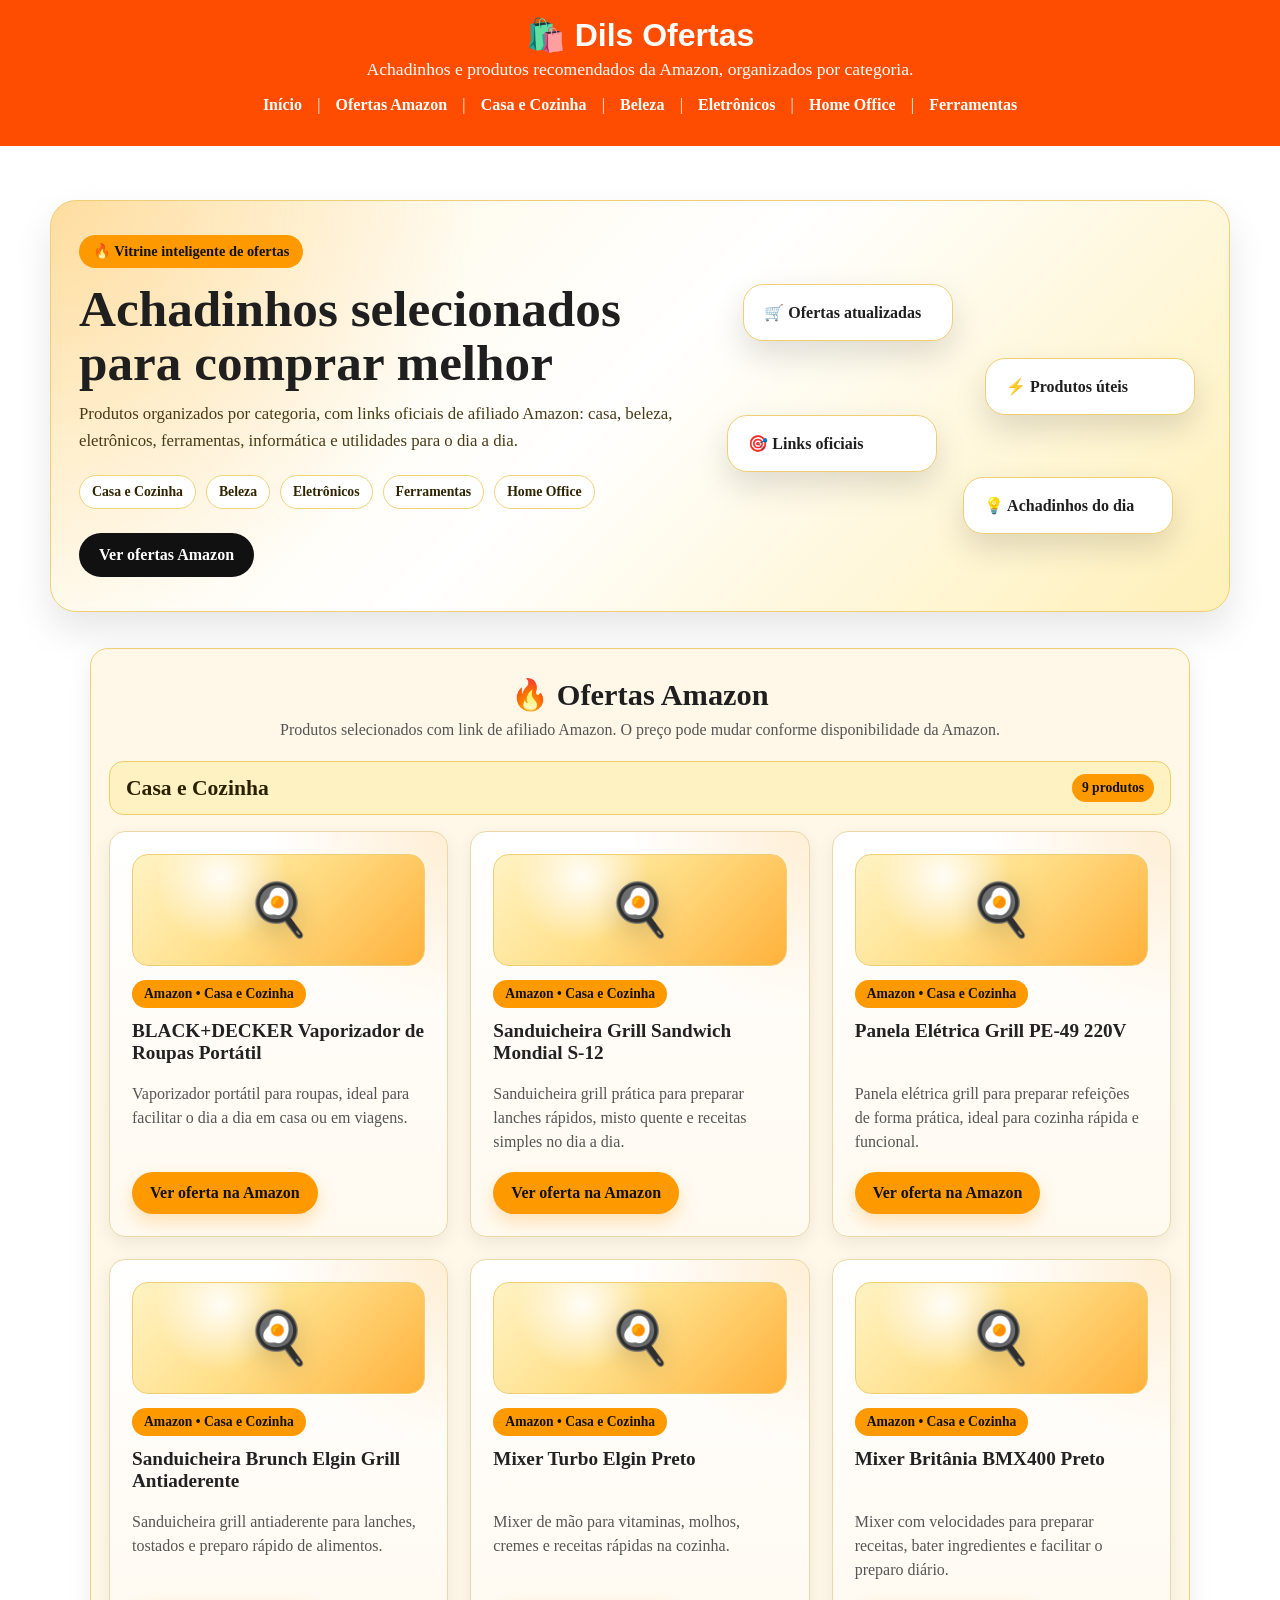
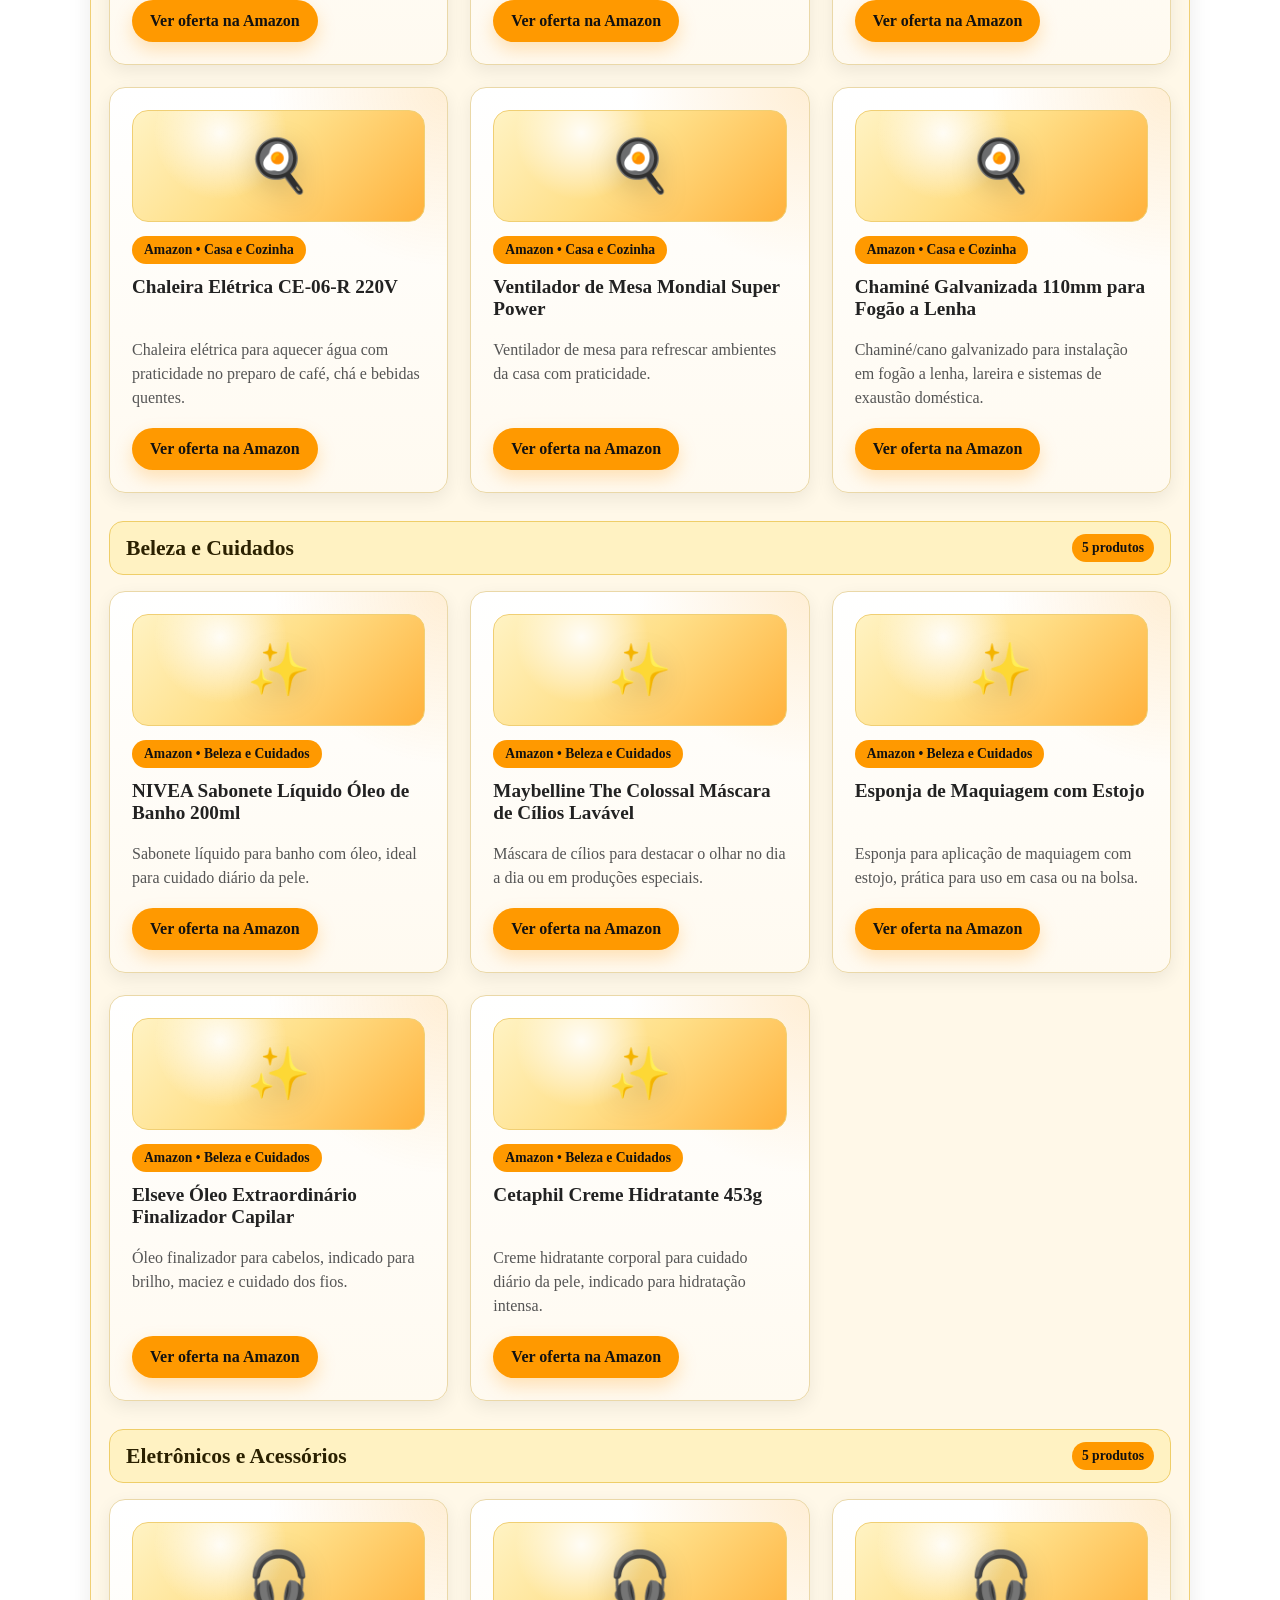
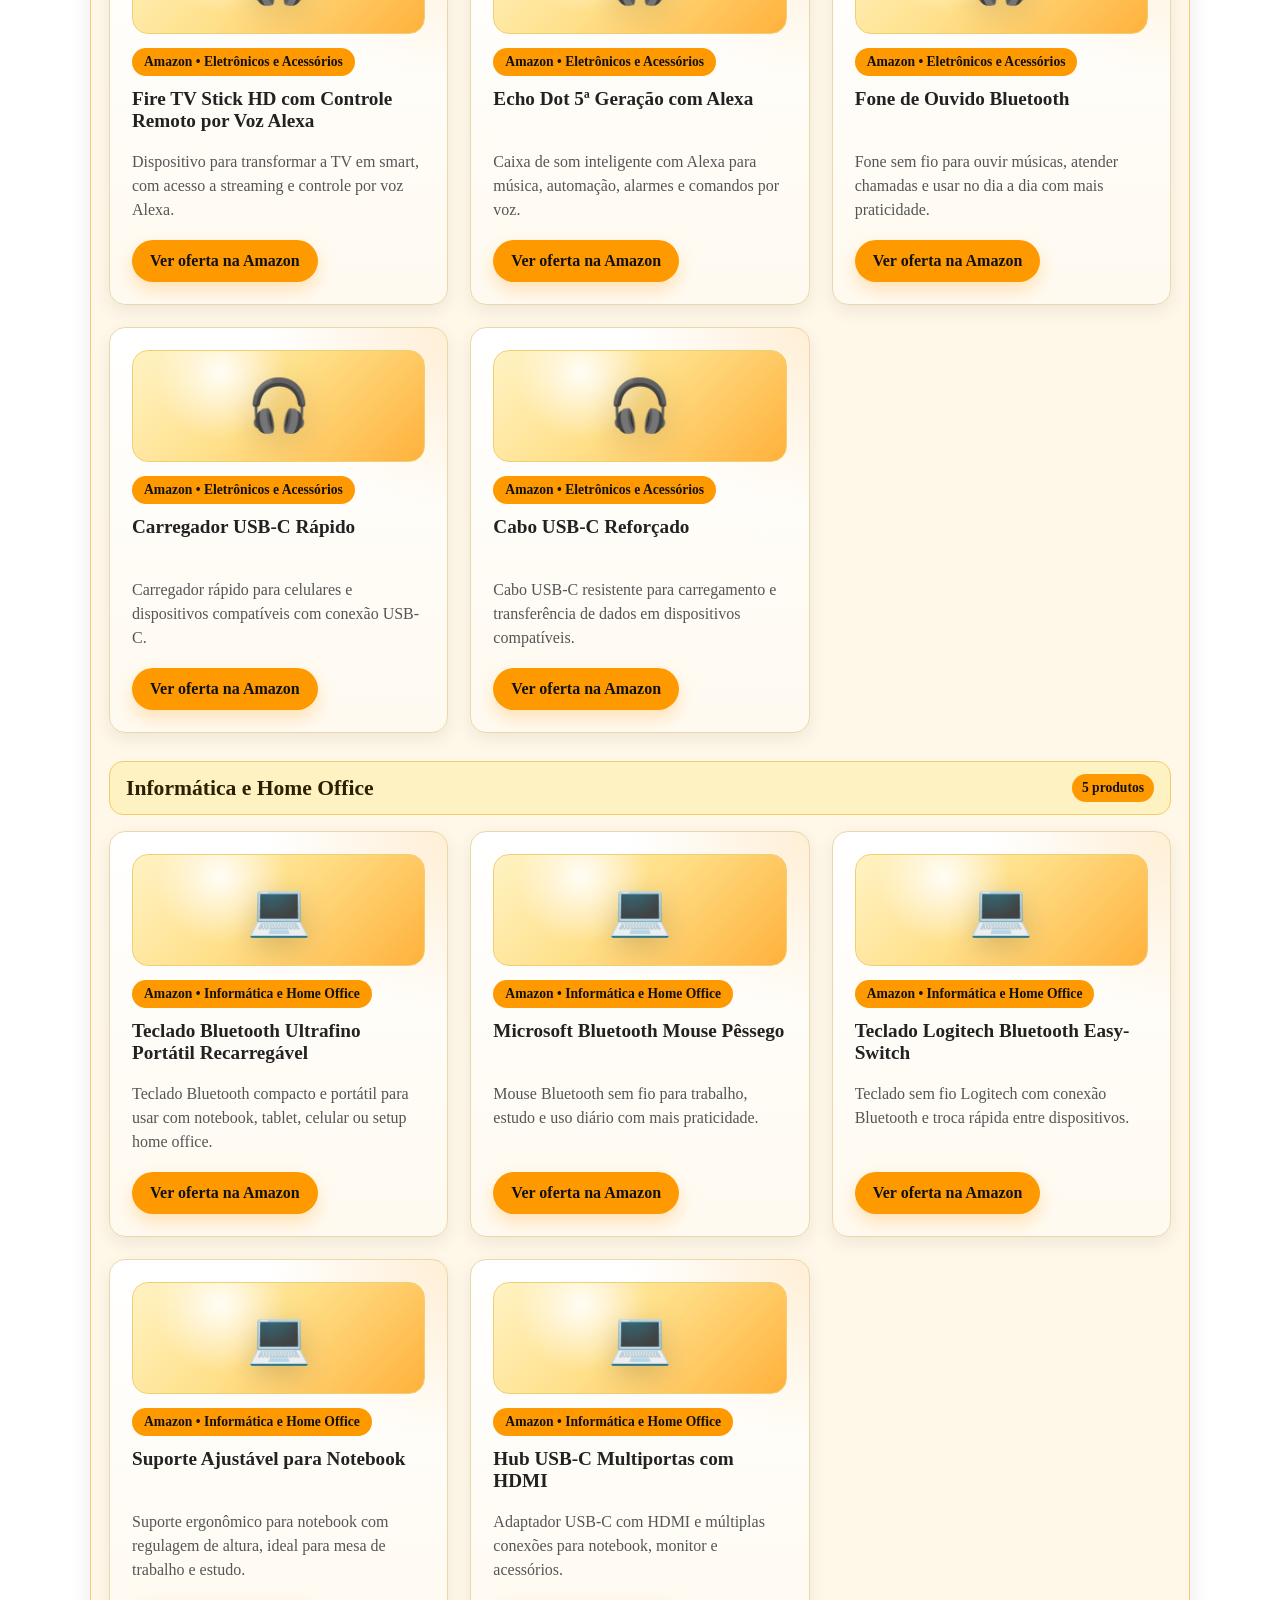
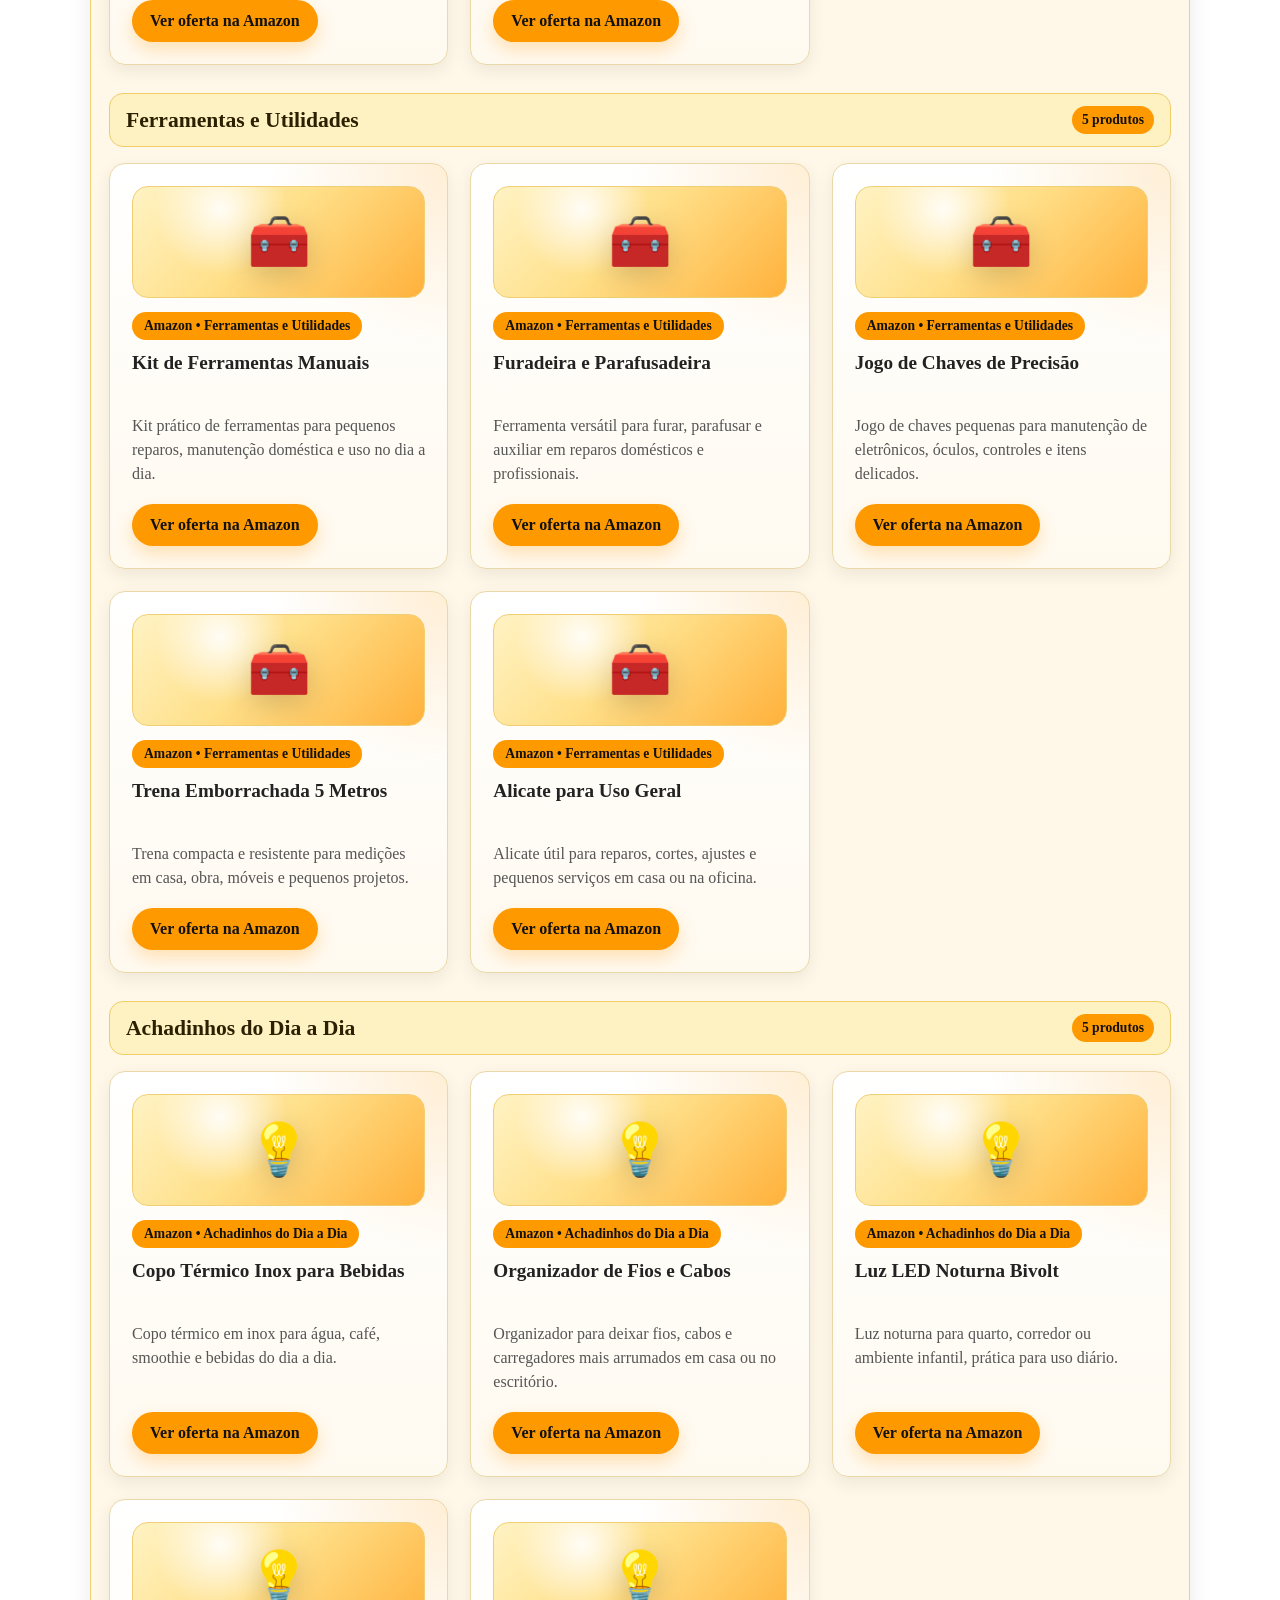
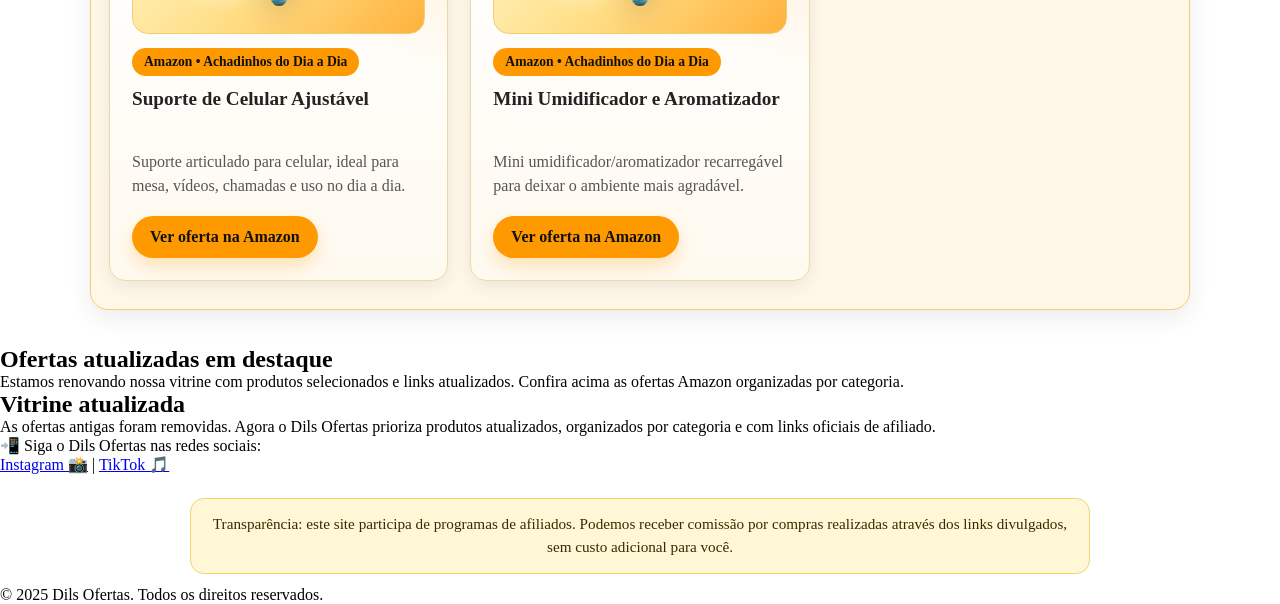
<file: index.html>
<!DOCTYPE html>
<html lang="pt-BR">
<head>
  <meta charset="UTF-8">
  <meta name="viewport" content="width=device-width, initial-scale=1">
  <title>Dils Ofertas</title>
  <link href="https://fonts.googleapis.com/css2?family=Montserrat:wght@400;600;700&display=swap" rel="stylesheet">
  <link rel="stylesheet" href="https://cdnjs.cloudflare.com/ajax/libs/font-awesome/6.4.0/css/all.min.css">
  <link rel="stylesheet" href="css/style.css">


  <!-- NO HEAD -->
<style>

  </style>
  <style>

</style>


</head>
<body>






  <header>
  <h1>🛍️ Dils Ofertas</h1>
  <p>Achadinhos e produtos recomendados da Amazon, organizados por categoria.</p>


  <nav class="menu-principal">
    <a href="#inicio">Início</a> |
    <a href="#amazon">Ofertas Amazon</a> |
    <a href="#amazon">Casa e Cozinha</a> |
    <a href="#amazon">Beleza</a> |
    <a href="#amazon">Eletrônicos</a> |
    <a href="#amazon">Home Office</a> |
    <a href="#amazon">Ferramentas</a>
  </nav>

</header>


<div class="topo-anuncio">
</div>


<section class="hero-dils-ofertas" id="inicio">
  <div class="hero-conteudo">
    <span class="hero-selo">🔥 Vitrine inteligente de ofertas</span>

    <h2>Achadinhos selecionados para comprar melhor</h2>

    <p>
      Produtos organizados por categoria, com links oficiais de afiliado Amazon:
      casa, beleza, eletrônicos, ferramentas, informática e utilidades para o dia a dia.
    </p>

    <div class="hero-tags">
      <span>Casa e Cozinha</span>
      <span>Beleza</span>
      <span>Eletrônicos</span>
      <span>Ferramentas</span>
      <span>Home Office</span>
    </div>

    <a href="#amazon" class="hero-botao">Ver ofertas Amazon</a>
  </div>

  <div class="hero-animacao" aria-hidden="true">
    <div class="hero-card card-1">🛒 Ofertas atualizadas</div>
    <div class="hero-card card-2">⚡ Produtos úteis</div>
    <div class="hero-card card-3">🎯 Links oficiais</div>
    <div class="hero-card card-4">💡 Achadinhos do dia</div>
  </div>
</section>

<section id="amazon" class="ofertas-amazon">
  <h2>🔥 Ofertas Amazon</h2>
  <p class="subtitulo-amazon">
    Produtos selecionados com link de afiliado Amazon. O preço pode mudar conforme disponibilidade da Amazon.
  </p>

  <div id="lista-produtos-amazon" class="categorias-amazon" aria-live="polite">
    <p class="carregando-produtos">Carregando ofertas Amazon...</p>
  </div>
  <noscript>
    <p>Ative o JavaScript para visualizar as ofertas Amazon.</p>
  </noscript>
</section>


<section class="limpeza-ofertas-antigas">
  <h2>Ofertas atualizadas em destaque</h2>
  <p>
    Estamos renovando nossa vitrine com produtos selecionados e links atualizados.
    Confira acima as ofertas Amazon organizadas por categoria.
  </p>
</section>


<section class="limpeza-ofertas-antigas">
  <h2>Vitrine atualizada</h2>
  <p>
    As ofertas antigas foram removidas. Agora o Dils Ofertas prioriza produtos atualizados,
    organizados por categoria e com links oficiais de afiliado.
  </p>
</section>

<footer>
  <p>📲 Siga o Dils Ofertas nas redes sociais:</p>
  <p>
    <a href="#" target="_blank">Instagram 📸</a> |
    <a href="#" target="_blank">TikTok 🎵</a>
  </p>

<p class="aviso-afiliado">
  Transparência: este site participa de programas de afiliados. Podemos receber comissão por compras realizadas através dos links divulgados, sem custo adicional para você.
</p>
<p>© 2025 Dils Ofertas. Todos os direitos reservados.</p>

</footer>


<!-- APENAS 1 SCRIPT PARA TROCAR A IMAGEM CORRETAMENTE -->
<script>
  document.addEventListener('DOMContentLoaded', function () {
    document.querySelectorAll('.galeria-vip').forEach(galeria => {
      const imagemPrincipal = galeria.querySelector('.imagem-destaque');
      const miniaturas = galeria.querySelectorAll('.imagens-pequenas img');

      miniaturas.forEach(mini => {
        mini.addEventListener('click', () => {
          imagemPrincipal.src = mini.src;
          imagemPrincipal.alt = mini.alt;
        });
      });
    });
  });
</script>

<script>
  document.addEventListener('DOMContentLoaded', function () {
  document.querySelectorAll('.galeria-vip').forEach(galeria => {
    const imagemPrincipal = galeria.querySelector('.imagem-destaque');
    const miniaturas = galeria.querySelectorAll('.imagens-pequenas img');

    miniaturas.forEach(mini => {
      mini.addEventListener('click', (e) => {
        e.preventDefault();
        e.stopPropagation();

        imagemPrincipal.classList.add('fade-out');

        setTimeout(() => {
          imagemPrincipal.src = mini.src;
          imagemPrincipal.alt = mini.alt;
          imagemPrincipal.classList.remove('fade-out');
        }, 200); // espera a imagem "sumir" antes de trocar
      });
    });
  });
});




<!-- Coloque isso bem aqui, antes de fechar o body -->
</script>
<script src="js/script.js"></script>
</body>

</html>
</file>
<file: css/style.css>
/* CABEÇALHO GERAL */
* {
  margin: 0;
  padding: 0;
  box-sizing: border-box;
}

html, body {
  margin: 0;
  padding: 0;
}

header {
  background-color: #ff4d00;
  color: white;
  padding: 1rem 0;
  text-align: center;
  width: 100vw;
  margin: 0;
  border: none;
}



header h1 {
  margin: 0;
  font-size: 2rem;
  font-weight: 700;
  font-family: 'Poppins', sans-serif;
}

/* SUBTÍTULO */
header p {
  margin: 0.3rem 0 1rem 0;
  font-size: 1.1rem;
}

/* LINKS DO MENU */
header nav {
  margin-bottom: 1rem;
}

header nav a {
  color: white;
  text-decoration: none;
  margin: 0 0.7rem;
  font-weight: 600;
  font-size: 1rem;
  transition: color 0.3s;
}

header nav a:hover {
  color: #ffe0c0;
}

/* REDES SOCIAIS */
.icon-rede img {
  width: 30px;
  height: 30px;
  margin: 0 5px;
  transition: transform 0.3s;
}

.icon-rede img:hover {
  transform: scale(1.2);
}

.apresentacao-container {
  display: flex;
  flex-wrap: wrap;
  justify-content: center;
  gap: 2rem;
  align-items: flex-start;
  padding: 2rem;
}

.video-apresentacao {
  width: 90%;
  max-width: 500px;
  height: auto;
  display: block;
  margin: 0 auto 20px auto;
  border-radius: 8px;
  box-shadow: 0 2px 10px rgba(46, 35, 35, 0.2);
}


.texto-apresentacao {
  flex: 1;
  max-width: 500px;
}

.bloco-promocional {
  background-color: #c7c1bc; /* corzinha de destaque leve */
  border-radius: 10px;
  padding: 1rem 2rem;
  margin: 1rem auto;
  max-width: 900px;
  text-align: center;
  font-size: 1.2rem;
  box-shadow: 0 2px 6px rgba(0,0,0,0.1);
}

.bloco-promocional a {
  font-weight: bold;
  color: #ff4d00;
  text-decoration: none;
  margin-right: 0.5rem;
}

.bloco-promocional a:hover {
  text-decoration: underline;
}

.icone-rede {
  width: 24px;
  margin-left: 5px;
  vertical-align: middle;
}

.wrapper-promocional {
  max-width: 900px;
  margin: 1rem auto;
  padding: 1rem;
  background-color: #f2f1ef;
  border-radius: 12px;
  text-align: center;
  box-shadow: 0 0 10px rgba(177, 166, 166, 0.1);
}
.topo-links {
  display: flex;
  justify-content: center;
  align-items: center;
  gap: 10px;
  flex-wrap: wrap;
}

.topo-links a {
  font-size: 1.2rem;
  text-decoration: none;
  color: #444;
  font-weight: bold;
}

.icone-rede {
  width: 28px;
  height: 28px;
}

/* Estiliza a seção geral */
.secao-produtos {
  background-color: #e8dccd;
  padding: 2rem 1rem;
  text-align: center;
}

.secao-produtos h2 {
  font-size: 1.8rem;
  margin-bottom: 1rem;
}

/* Grade de produtos */
.grid-produtos {
  display: grid;
  grid-template-columns: repeat(10, 1fr);
  gap: 0.5rem;
  max-width: 1200px;
  margin: 0 auto;
}

/* Cada imagem de produto */
.grid-produtos img {
  width: 100%;
  border-radius: 6px;
  object-fit: cover;
}

/* Responsivo para celular */
@media (max-width: 768px) {
  .grid-produtos {
    grid-template-columns: repeat(2, 1fr);
  }
}

.container {
  max-width: 1200px;
  margin: 0 auto;
  padding: 0 1rem;
}

body {
  margin: 0;
  padding: 0;
}

main {
  width: 100%;
}
.fullwidth {
  width: 100%;
  max-width: 100%;
}
.container {
  max-width: 1200px;
  margin: 0 auto;
  padding: 20px;
}

.topo-anuncio {
  width: 100%;
  padding: 10px 20px;
  text-align: center;
  background-color: #fff;
}
.colecao-link {
  display: flex;
  justify-content: center;
  align-items: center;
  flex-wrap: wrap;
  gap: 10px;
  font-size: 1.2rem;
  margin-top: 10px;
}

.colecao-link a {
  color: #5e0ec6;
  font-weight: bold;
  text-decoration: none;
}

.icon-social {
  width: 24px;
  height: 24px;
}

/* Tarja com título da seção */
.tarja {
  background-color: #e8dbcb;
  text-align: center;
  padding: 15px;
  font-size: 28px;
  margin-top: 40px;
  font-weight: bold;
  color: #000;
}

/* Container da seção */
.grid-produtos {
  display: flex;
  flex-wrap: wrap;
  justify-content: center;
  gap: 25px;
  padding: 30px;
}

/* Estilo de cada produto */
.produto {
  width: 200px;
  background-color: #fff;
  border-radius: 10px;
  text-align: center;
  padding: 15px;
  box-shadow: 0 4px 8px rgba(0, 0, 0, 0.1);
}

.produto img {
  width: 100%;
  height: auto;
  border-radius: 8px;
  margin-bottom: 10px;
}

.produto h3 {
  font-size: 16px;
  margin: 8px 0;
  color: #333;
}

.produto p {
  font-size: 14px;
  color: #444;
  margin-bottom: 10px;
}

/* Botão de compra */
.produto .botao {
  display: inline-block;
  background-color: #ff5722;
  color: #fff;
  padding: 8px 15px;
  border-radius: 5px;
  text-decoration: none;
  font-size: 14px;
  transition: background-color 0.3s;
}

.produto .botao:hover {
  background-color: #e64a19;
}

/* Responsividade */
@media (max-width: 768px) {
  .grid-produtos {
    flex-direction: column;
    align-items: center;
  }

  .produto {
    width: 90%;
  }
}

/* Tarja da seção de tecnologia */
#tecnologia .tarja {
  background-color: #dbe9f4; /* tom azul leve */
  text-align: center;
  padding: 15px;
  font-size: 28px;
  margin-top: 40px;
  font-weight: bold;
  color: #000;
  width: 100%;
}

/* Grade dos produtos */
#tecnologia .grid-produtos {
  display: flex;
  flex-wrap: wrap;
  justify-content: center;
  gap: 25px;
  padding: 30px;
  max-width: 100%;
  box-sizing: border-box;
}

/* Estilo dos produtos individuais */
#tecnologia .produto {
  width: 200px;
  background-color: #fff;
  border-radius: 10px;
  text-align: center;
  padding: 15px;
  box-shadow: 0 0 10px rgba(0, 128, 255, 0.15); /* sombra azul tech */
  transition: transform 0.3s;
}

#tecnologia .produto:hover {
  transform: scale(1.03);
}



#tecnologia .produto h3 {
  font-size: 16px;
  margin: 8px 0;
  color: #333;
}

#tecnologia .produto p {
  font-size: 14px;
  color: #444;
  margin-bottom: 10px;
}

/* Botão */
#tecnologia .botao {
  display: inline-block;
  background-color: #1976d2;
  color: #fff;
  padding: 8px 15px;
  border-radius: 5px;
  text-decoration: none;
  font-size: 14px;
  transition: background-color 0.3s;
}

#tecnologia .botao:hover {
  background-color: #0d47a1;
}

/* Responsividade */
@media (max-width: 768px) {
  #tecnologia .grid-produtos {
    flex-direction: column;
    align-items: center;
  }

  #tecnologia .produto {
    width: 90%;
  }
}
/* Tarja para seções */
#eletronicos .tarja {
  background-color: #ede1d0;
  padding: 15px;
  font-size: 28px;
  text-align: center;
  font-weight: bold;
  margin: 40px auto 20px auto;
  width: 100%;
}

#vip {
  max-width: 1200px;
  margin: 0 auto;
  padding: 40px 15px;
}

#vip .tarja {
  position: relative;
  left: 50%;
  transform: translateX(-50%);
  width: 100vw;
  background: linear-gradient(to right, gold, #f2e7c6);
  padding: 20px 0;
  font-size: 24px;
  font-weight: bold;
  text-align: center;
  margin-bottom: 30px;
  box-shadow: 0 2px 5px rgba(0,0,0,0.1);
  border-radius: 0;
}


#vip .grid-produtos {
  display: flex;
  flex-wrap: wrap;
  justify-content: center;
  gap: 30px;
}



.produto-vip {
  max-width: 500px;
  margin: 0 auto;
  text-align: center;
}


/* Imagem principal do produto VIP */
.imagem-grande {
  width: 100%;
  max-width: 400px;
  height: auto;
  border: 2px solid #ccc;
  border-radius: 10px;
  margin-bottom: 15px;
}

/* Miniaturas */
.miniaturas {
  display: flex;
  justify-content: center;
  align-items: center;
  gap: 10px;
  margin-top: 10px;
  flex-wrap: wrap; /* caso tenha mais de 3 */
}

.miniatura {
  width: 70px !important;
  height: auto;
  cursor: pointer;
  border: 2px solid #ddd;
  border-radius: 6px;
  transition: transform 0.2s ease-in-out;
  object-fit: cover;
}




.miniatura:hover {
  transform: scale(1.1);
  border-color: #f90;
}
/* === Ajustes do bloco Achadinhos VIP === */
.produto-vip {
  width: 18%; /* reduz pra caber 5 por linha */
  display: inline-block;
  vertical-align: top;
  margin: 10px;
  text-align: center;
}

.produto-vip .imagem-grande {
  width: 100%;
  height: auto;
  max-height: 180px;
  object-fit: contain;
}


.colecao-social {
  display: flex;
  justify-content: center;  /* Centraliza tudo */
  align-items: center;
  gap: 20px; /* Espaço entre texto e ícones */
  padding: 20px 0;
  flex-wrap: wrap;
}

.texto-colecao {
  font-size: 18px;
  color: #000;
}

.icones {
  display: flex;
  gap: 15px;
}

.icone-instagram {
  font-size: 24px;
  color: #E1306C;
  transition: transform 0.2s ease;
}

.icone-instagram:hover {
  transform: scale(1.2);
  color: #bd1653;
}

.icone-tiktok {
  font-size: 24px;
  color: #000;
  transition: transform 0.2s ease;
}

.icone-tiktok:hover {
  transform: scale(1.2);
  color: #333;
}



@media (max-width: 768px) {
  .produto-vip {
    display: flex;
    flex-direction: column;
    align-items: center;
    text-align: center;
    padding: 10px 0;
  }

  .produto-vip img {
    max-width: 100%;
    height: auto;
    margin-bottom: 10px;
  }

  .produto-vip .descricao {
    max-width: 90%;
    font-size: 15px;
    line-height: 1.5;
  }
}
.colecao-social {
  text-align: center;
  margin-bottom: 20px;
}

.social-icons {
  display: flex;
  justify-content: center;
  gap: 15px;
  margin-top: 8px;
}

.social-icons img {
  width: 28px;
  height: 28px;
  transition: transform 0.2s;
}

.social-icons img:hover {
  transform: scale(1.2);
}

.caixa-apresentacao {
  display: flex;
  flex-direction: column;
  align-items: center;
  background-color: #f9f9f9;
  border: 1px solid #ccc;
  padding: 15px;
  margin: 20px auto;
  max-width: 90%;
  border-radius: 10px;
  text-align: justify;
  font-size: 16px;
  line-height: 1.6;
  box-shadow: 0 2px 6px rgba(0, 0, 0, 0.1);
}

.caixa-apresentacao img {
  width: 100%;
  max-width: 280px;
  margin-bottom: 15px;
  border-radius: 8px;
}

.caixa-apresentacao a {
  margin-top: 15px;
  display: inline-block;
  color: #663399;
  font-weight: bold;
  text-decoration: underline;
}
.caixa-apresentacao {
  background-color: #f9f9f9;
  border: 1px solid #ccc;
  padding: 20px;
  border-radius: 10px;
  max-width: 90%;
  margin: 0 auto;
  text-align: justify;
  line-height: 1.6;
  font-size: 16px;
  box-shadow: 0 2px 8px rgba(0, 0, 0, 0.1);
}

.caixa-apresentacao a {
  display: inline-block;
  margin-top: 15px;
  color: #663399;
  font-weight: bold;
  text-decoration: underline;
}
/* No style.css: */

.galeria-vip-section {
  display: flex;
  flex-wrap: wrap;
  justify-content: center;
  gap: 40px;
  padding: 20px;
}

.galeria-vip {
  text-align: center;
  padding: 60px 20px; /* espaço superior/inferior e lateral */
  background-color: #fff;
}

.titulo-vip {
  font-size: 28px;
  color: #222;
  margin-bottom: 30px;
  font-weight: 700;
  text-align: center;
}

.container-vip {
  display: flex;
  flex-wrap: wrap;
  justify-content: center;
  gap: 32px; /* espaço entre os cards */
  padding: 0 20px;
}


.imagem-destaque {
  width: 100%;
  max-width: 300px;
  height: auto;
  border: 2px solid #ccc;
  border-radius: 8px;
  margin-bottom: 10px;
  box-shadow: 0 0 10px rgba(0,0,0,0.1);
}

.imagens-pequenas {
  display: flex;
  justify-content: center;
  gap: 10px;
  flex-wrap: wrap;
}

.imagens-pequenas img {
  width: 70px;
  cursor: pointer;
  border: 1px solid #aaa;
  border-radius: 5px;
  transition: transform 0.2s, border-color 0.2s;
}

.imagens-pequenas img:hover {
  transform: scale(1.05);
  border-color: #000;
}

.tarja {
  text-align: center;
  font-size: 2rem;
  margin-bottom: 30px;
  text-transform: uppercase;
}
.imagem-destaque {
  transition: opacity 0.1s ease-in-out;
  opacity: 1;
}

.imagem-destaque.fade-out {
  opacity: 0;
}
.achadinhos-moda {
  background-color: #a29f9b;
  padding: 40px 10px;
  text-align: center;
}

.achadinhos-moda h2 {
  font-size: 26px;
  color: #4d4a4a;
  margin-bottom: 30px;
  font-weight: 700;
}

.produtos-moda {
  display: flex;
  flex-wrap: wrap;
  justify-content: center;
  gap: 24px;
  max-width: 1000px;
  margin: 0 auto;
}
.secao-produtos h2 {
  margin: 10px 0;           /* Reduz altura vertical total */
  font-size: 28px;
  font-weight: 800;
  letter-spacing: 1px;
}




.secao-produtos {
  background-color: #e8d9c9; /* ou a cor da faixa */
  padding: 10px 10px;       /* Altura reduzida */
  margin-bottom: 10px;      /* Aproxima das imagens */
  text-align: center;
}



.grid-produtos {
  display: flex;
  flex-wrap: wrap;
  justify-content: center;
  gap: 20px;
  max-width: 1000px;
  margin: 0 auto;
/* ISSO aqui tá empurrando tudo pra baixo */
}


.produto {
  background: #fff;
  border-radius: 10px;
  box-shadow: 0 2px 12px rgba(0,0,0,0.06);
  width: 220px;
  padding: 16px;
  text-align: center;
  transition: transform 0.3s ease;
}

.produto img {
  width: 100%;
  height: auto;
  border-radius: 6px;
}

.produto:hover {
  transform: scale(1.03);
}
.grid-produtos {
  padding-top: 0;
  margin-top: 0;
}

/* === Aviso de afiliado === */
.aviso-afiliado {
  max-width: 900px;
  margin: 24px auto 12px;
  padding: 14px 18px;
  border-radius: 14px;
  background: #fff7d6;
  color: #3b2a00;
  font-size: 0.95rem;
  line-height: 1.5;
  text-align: center;
  border: 1px solid #f1d46b;
}


/* === Seção Ofertas Amazon === */
.ofertas-amazon {
  max-width: 1100px;
  margin: 36px auto;
  padding: 28px 18px;
  text-align: center;
  background: #fff8e8;
  border-radius: 18px;
  border: 1px solid #f0cf74;
  box-shadow: 0 8px 24px rgba(0, 0, 0, 0.08);
}

.ofertas-amazon h2 {
  margin-bottom: 8px;
  color: #1f1f1f;
  font-size: 1.9rem;
}

.subtitulo-amazon {
  max-width: 760px;
  margin: 0 auto 22px;
  color: #555;
  font-size: 1rem;
}

.grid-amazon {
  display: grid;
  grid-template-columns: repeat(auto-fit, minmax(260px, 1fr));
  gap: 22px;
}

.card-amazon {
  background: #ffffff;
  border-radius: 16px;
  padding: 22px;
  text-align: left;
  border: 1px solid #ead8a8;
  box-shadow: 0 6px 18px rgba(0, 0, 0, 0.07);
}

.selo-amazon {
  display: inline-block;
  margin-bottom: 12px;
  padding: 6px 12px;
  border-radius: 999px;
  background: #ff9900;
  color: #111;
  font-weight: bold;
  font-size: 0.85rem;
}

.card-amazon h3 {
  margin-bottom: 10px;
  color: #222;
  font-size: 1.2rem;
}

.card-amazon p {
  margin-bottom: 18px;
  color: #555;
  line-height: 1.5;
}

.botao-amazon {
  display: inline-block;
  padding: 12px 18px;
  border-radius: 999px;
  background: #ff9900;
  color: #111;
  text-decoration: none;
  font-weight: bold;
  transition: transform 0.2s ease, opacity 0.2s ease;
}

.botao-amazon:hover {
  transform: translateY(-2px);
  opacity: 0.9;
}


/* === Imagens dos produtos Amazon === */
.imagem-amazon-link {
  display: block;
  width: 100%;
  margin-bottom: 14px;
  text-align: center;
}

.imagem-produto-amazon {
  width: 100%;
  max-width: 220px;
  height: 180px;
  object-fit: contain;
  display: block;
  margin: 0 auto;
  border-radius: 14px;
  background: #fff;
}

.card-amazon {
  display: flex;
  flex-direction: column;
}

.card-amazon .botao-amazon {
  margin-top: auto;
  width: fit-content;
}


/* === Categorias Amazon === */
.categorias-amazon {
  display: flex;
  flex-direction: column;
  gap: 28px;
}

.categoria-amazon {
  width: 100%;
}

.cabecalho-categoria-amazon {
  display: flex;
  justify-content: space-between;
  align-items: center;
  gap: 12px;
  margin: 0 0 16px;
  padding: 12px 16px;
  border-radius: 14px;
  background: #fff2c2;
  border: 1px solid #efce68;
}

.cabecalho-categoria-amazon h3 {
  margin: 0;
  color: #2b2100;
  font-size: 1.35rem;
}

.cabecalho-categoria-amazon span {
  padding: 6px 10px;
  border-radius: 999px;
  background: #ff9900;
  color: #111;
  font-weight: 700;
  font-size: 0.85rem;
}


/* === Hero animado Dils Ofertas === */
.hero-dils-ofertas {
  max-width: 1180px;
  margin: 34px auto 28px;
  padding: 34px 28px;
  border-radius: 26px;
  background:
    radial-gradient(circle at top left, rgba(255, 153, 0, 0.28), transparent 34%),
    linear-gradient(135deg, #fff7dc 0%, #ffffff 48%, #fff0b8 100%);
  border: 1px solid #f0cf74;
  box-shadow: 0 18px 38px rgba(0, 0, 0, 0.10);
  display: grid;
  grid-template-columns: 1.3fr 1fr;
  gap: 28px;
  align-items: center;
  overflow: hidden;
}

.hero-conteudo {
  text-align: left;
}

.hero-selo {
  display: inline-block;
  margin-bottom: 14px;
  padding: 8px 14px;
  border-radius: 999px;
  background: #ff9900;
  color: #111;
  font-weight: 800;
  font-size: 0.9rem;
}

.hero-dils-ofertas h2 {
  margin: 0 0 12px;
  color: #1f1f1f;
  font-size: clamp(2rem, 4vw, 3.4rem);
  line-height: 1.05;
}

.hero-dils-ofertas p {
  max-width: 720px;
  margin: 0 0 20px;
  color: #4a3b18;
  font-size: 1.05rem;
  line-height: 1.6;
}

.hero-tags {
  display: flex;
  flex-wrap: wrap;
  gap: 10px;
  margin-bottom: 24px;
}

.hero-tags span {
  padding: 8px 12px;
  border-radius: 999px;
  background: #fff;
  color: #302400;
  border: 1px solid #efd47a;
  font-weight: 700;
  font-size: 0.86rem;
}

.hero-botao {
  display: inline-block;
  padding: 13px 20px;
  border-radius: 999px;
  background: #111;
  color: #fff;
  text-decoration: none;
  font-weight: 800;
  transition: transform 0.2s ease, opacity 0.2s ease;
}

.hero-botao:hover {
  transform: translateY(-2px);
  opacity: 0.9;
}

.hero-animacao {
  position: relative;
  min-height: 280px;
}

.hero-card {
  position: absolute;
  min-width: 210px;
  padding: 18px 20px;
  border-radius: 20px;
  background: #fff;
  color: #1f1f1f;
  font-weight: 900;
  border: 1px solid #f0cf74;
  box-shadow: 0 14px 32px rgba(0, 0, 0, 0.13);
  animation: flutuarHero 4s ease-in-out infinite;
}

.card-1 {
  top: 18px;
  left: 18px;
}

.card-2 {
  top: 92px;
  right: 6px;
  animation-delay: 0.35s;
}

.card-3 {
  bottom: 74px;
  left: 2px;
  animation-delay: 0.7s;
}

.card-4 {
  bottom: 12px;
  right: 28px;
  animation-delay: 1.05s;
}

@keyframes flutuarHero {
  0%, 100% {
    transform: translateY(0) rotate(-1deg);
  }

  50% {
    transform: translateY(-12px) rotate(1deg);
  }
}

@media (max-width: 850px) {
  .hero-dils-ofertas {
    grid-template-columns: 1fr;
    padding: 26px 18px;
    margin: 24px 12px;
  }

  .hero-animacao {
    min-height: 230px;
  }

  .hero-card {
    min-width: 170px;
    font-size: 0.9rem;
  }
}


/* === Cards Amazon sem foto: visual premium por categoria === */
.card-amazon {
  position: relative;
  overflow: hidden;
  min-height: 280px;
  background:
    radial-gradient(circle at top right, rgba(255, 153, 0, 0.16), transparent 34%),
    linear-gradient(180deg, #ffffff 0%, #fffaf0 100%);
  transition: transform 0.22s ease, box-shadow 0.22s ease, border-color 0.22s ease;
}

.card-amazon:hover {
  transform: translateY(-5px);
  border-color: #ff9900;
  box-shadow: 0 14px 30px rgba(0, 0, 0, 0.12);
}

.produto-icone-amazon {
  width: 100%;
  height: 112px;
  margin-bottom: 14px;
  border-radius: 16px;
  display: grid;
  place-items: center;
  background:
    radial-gradient(circle at 30% 20%, rgba(255, 255, 255, 0.9), transparent 30%),
    linear-gradient(135deg, #fff3c4 0%, #ffe08a 45%, #ffb13b 100%);
  border: 1px solid #f0cf74;
}

.produto-icone-amazon span {
  font-size: 3.2rem;
  filter: drop-shadow(0 8px 14px rgba(0, 0, 0, 0.16));
}

.card-amazon h3 {
  min-height: 52px;
}

.card-amazon p {
  flex: 1;
}

.selo-amazon {
  max-width: max-content;
}

.botao-amazon {
  box-shadow: 0 8px 18px rgba(255, 153, 0, 0.25);
}

.botao-amazon:hover {
  transform: translateY(-2px) scale(1.02);
}
</file>
